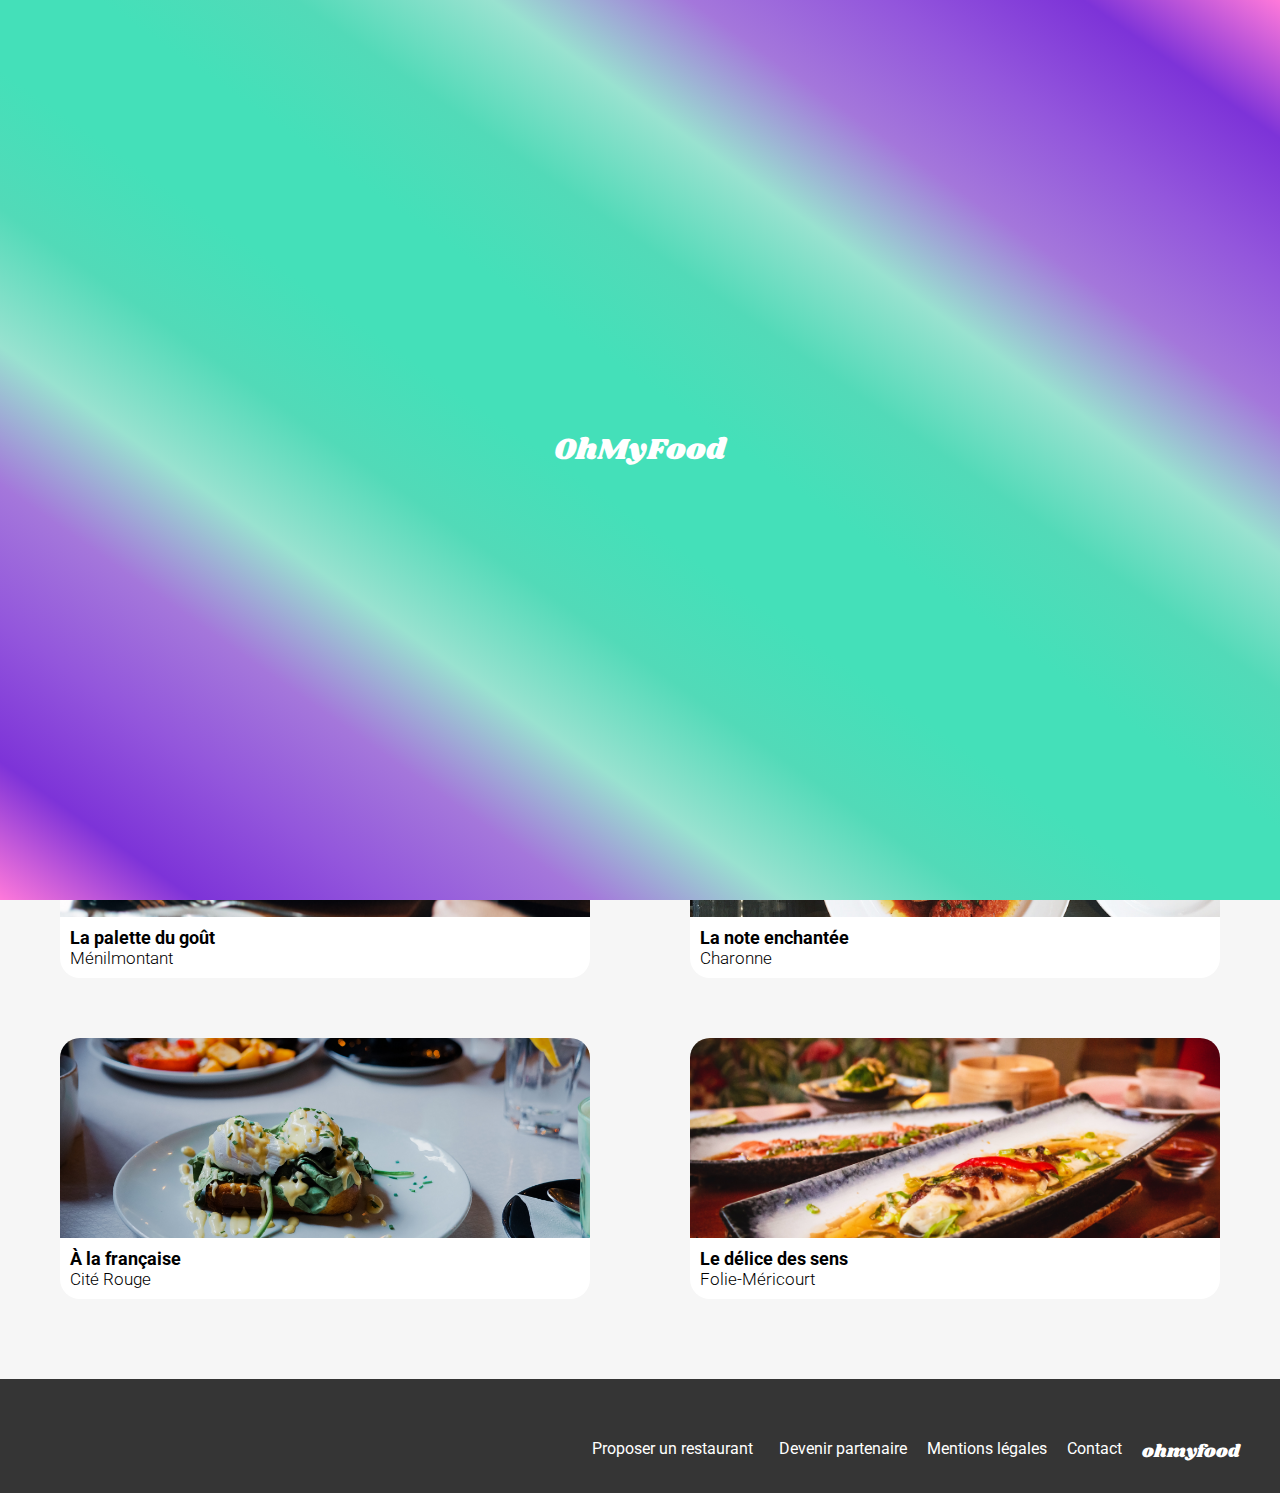
<file: index.html>
<!DOCTYPE html>
<html lang="en">
   <head>
      <meta charset="UTF-8" />
      <meta name="viewport" content="width=device-width, initial-scale=1.0" />
      <title>OhMyFood</title>
      <link rel="preconnect" href="https://fonts.googleapis.com" />
      <link rel="preconnect" href="https://fonts.gstatic.com" crossorigin />
      <link href="https://fonts.googleapis.com/css2?family=Shrikhand&display=swap" rel="stylesheet" />
      <link rel="preconnect" href="https://fonts.googleapis.com" />
      <link rel="preconnect" href="https://fonts.gstatic.com" crossorigin />
      <link
         href="https://fonts.googleapis.com/css2?family=Roboto:ital,wght@0,100;0,300;0,400;0,500;0,700;0,900;1,100;1,300;1,400;1,500;1,700;1,900&family=Shrikhand&display=swap"
         rel="stylesheet" />
      <link
         rel="stylesheet"
         href="https://cdnjs.cloudflare.com/ajax/libs/font-awesome/6.2.1/css/all.min.css"
         integrity="sha512-MV7K8+y+gLIBoVD59lQIYicR65iaqukzvf/nwasF0nqhPay5w/9lJmVM2hMDcnK1OnMGCdVK+iQrJ7lzPJQd1w=="
         crossorigin="anonymous"
         referrerpolicy="no-referrer" />
      <link rel="stylesheet" href="./assets/css/style.css" />
   </head>

   <body>
      <div class="intro">
         <div class="loader">
            <p class="loader__1">Oh</p>
            <p class="loader__2">My</p>
            <p class="loader__3">Food</p>
         </div>
      </div>

      <header class="header">
         <img class="logo" src="./assets/images/logo/ohmyfood@2x.svg" alt="logo" />
      </header>

      <main>
         <!-- Localisation -->

         <section class="localisation">
            <div class="localisation__logo">
               <i class="fa-solid fa-location-dot"></i>
            </div>
            <p>Paris, Belleville</p>
         </section>

         <!-- Explorer -->

         <div class="explorer">
            <h1 class="explorer__h1">Réservez le menu qui vous convient</h1>
            <p class="explorer__h1__p">Découvrez des restaurants d'exception, sélectionnés par nos soins.</p>
            <button type="button" class="explorer__h1__p__button">Explorer nos restaurants</button>
         </div>

         <section class="fonctionnement">
            <h2 class="fonctionnement__h2">Fonctionnement</h2>

            <ul class="fonctionnement__h2__liste__ul">
               <li class="fonctionnement__h2__liste__ul__li">
                  <div class="fonctionnement__h2__liste__ul__li__number">1</div>
                  <i class="fa-solid fa-mobile-screen-button greylogo"></i>
                  Choisissez un restaurant
               </li>
               <li class="fonctionnement__h2__liste__ul__li">
                  <div class="fonctionnement__h2__liste__ul__li__number">2</div>
                  <i class="fa-solid fa-list-ul greylogo"></i>
                  Composez votre menu
               </li>
               <li class="fonctionnement__h2__liste__ul__li">
                  <div class="fonctionnement__h2__liste__ul__li__number">3</div>
                  <i class="fa-solid fa-store purplelogo"></i>
                  Dégustez au restaurant
               </li>
            </ul>
         </section>

         <!-- Restaurants -->

         <section class="restaurants">
            <h2 class="restaurants__h2">Restaurants</h2>
            <div class="restaurants__h2__box">
               <a class="restaurants__h2__box__a" href="restaurants/la_palette_du_gout.html">
                  <article class="restaurants__h2__box__a__card">
                     <p class="new">Nouveau</p>
                     <img
                        class="restaurants__h2__box__a__card__img"
                        src="./assets/images/restaurants/jay-wennington-N_Y88TWmGwA-unsplash.jpg"
                        alt="La palette du gout" />
                     <div class="info-restaurants">
                        <div>
                           <h3 class="restaurants__h2__box__a__card__img__h3">La palette du goût</h3>
                           <p class="restaurants__h2__box__a__card__img__h3__p">Ménilmontant</p>
                        </div>
                        <div class="logo-heart">
                           <div class="logo-heart__premier">
                              <i class="fa-regular fa-heart"></i>
                           </div>
                           <div class="logo-heart__second">
                              <i class="fa-solid fa-heart"></i>
                           </div>
                        </div>
                     </div>
                  </article>
               </a>

               <a class="restaurants__h2__box__a" href="restaurants/la_note_enchantee.html">
                  <article class="restaurants__h2__box__a__card">
                     <p class="new">Nouveau</p>
                     <img
                        class="restaurants__h2__box__a__card__img"
                        src="./assets/images/restaurants/stil-u2Lp8tXIcjw-unsplash.jpg"
                        alt="La note enchantée" />
                     <div class="info-restaurants">
                        <div>
                           <h3 class="restaurants__h2__box__a__card__img__h3">La note enchantée</h3>
                           <p class="restaurants__h2__box__a__card__img__h3__p">Charonne</p>
                        </div>
                        <div class="logo-heart">
                           <div class="logo-heart__premier">
                              <i class="fa-regular fa-heart"></i>
                           </div>
                           <div class="logo-heart__second">
                              <i class="fa-solid fa-heart"></i>
                           </div>
                        </div>
                     </div>
                  </article>
               </a>

               <a class="restaurants__h2__box__a" href="restaurants/a_la_francaise.html">
                  <article class="restaurants__h2__box__a__card">
                     <img
                        class="restaurants__h2__box__a__card__img"
                        src="./assets/images/restaurants/toa-heftiba-DQKerTsQwi0-unsplash.jpg"
                        alt="À la française" />
                     <div class="info-restaurants">
                        <div>
                           <h3 class="restaurants__h2__box__a__card__img__h3">À la française</h3>
                           <p class="restaurants__h2__box__a__card__img__h3__p">Cité Rouge</p>
                        </div>
                        <div class="logo-heart">
                           <div class="logo-heart__premier">
                              <i class="fa-regular fa-heart"></i>
                           </div>
                           <div class="logo-heart__second">
                              <i class="fa-solid fa-heart"></i>
                           </div>
                        </div>
                     </div>
                  </article>
               </a>

               <a class="restaurants__h2__box__a" href="restaurants/le_delice_des_sens.html">
                  <article class="restaurants__h2__box__a__card">
                     <img
                        class="restaurants__h2__box__a__card__img"
                        src="./assets/images/restaurants/louis-hansel-shotsoflouis-qNBGVyOCY8Q-unsplash.jpg"
                        alt="Le délice des sens" />
                     <div class="info-restaurants">
                        <div>
                           <h3 class="restaurants__h2__box__a__card__img__h3">Le délice des sens</h3>
                           <p class="restaurants__h2__box__a__card__img__h3__p">Folie-Méricourt</p>
                        </div>
                        <div class="logo-heart">
                           <div class="logo-heart__premier">
                              <i class="fa-regular fa-heart"></i>
                           </div>
                           <div class="logo-heart__second">
                              <i class="fa-solid fa-heart"></i>
                           </div>
                        </div>
                     </div>
                  </article>
               </a>
            </div>
         </section>

         <!-- Footer -->

         <footer class="footer">
            <p class="footer__logo">ohmyfood</p>
            <ul class="footer__logo__ul">
               <li class="footer__logo__ul__li">
                  <a href="#">
                     <i class="fa-solid fa-utensils icon"></i>
                     Proposer un restaurant
                  </a>
               </li>
               <li class="footer__logo__ul__li">
                  <a href="#">
                     <i class="fa-solid fa-handshake-angle icon-partenaire"></i>
                     Devenir partenaire
                  </a>
               </li>
               <li class="footer__logo__ul__li">
                  <a href="#">Mentions légales</a>
               </li>
               <li class="footer__logo__ul__li">
                  <a href="mailto:contact@ohmyfood.com">Contact</a>
               </li>
            </ul>
         </footer>
      </main>
   </body>
</html>
</file>
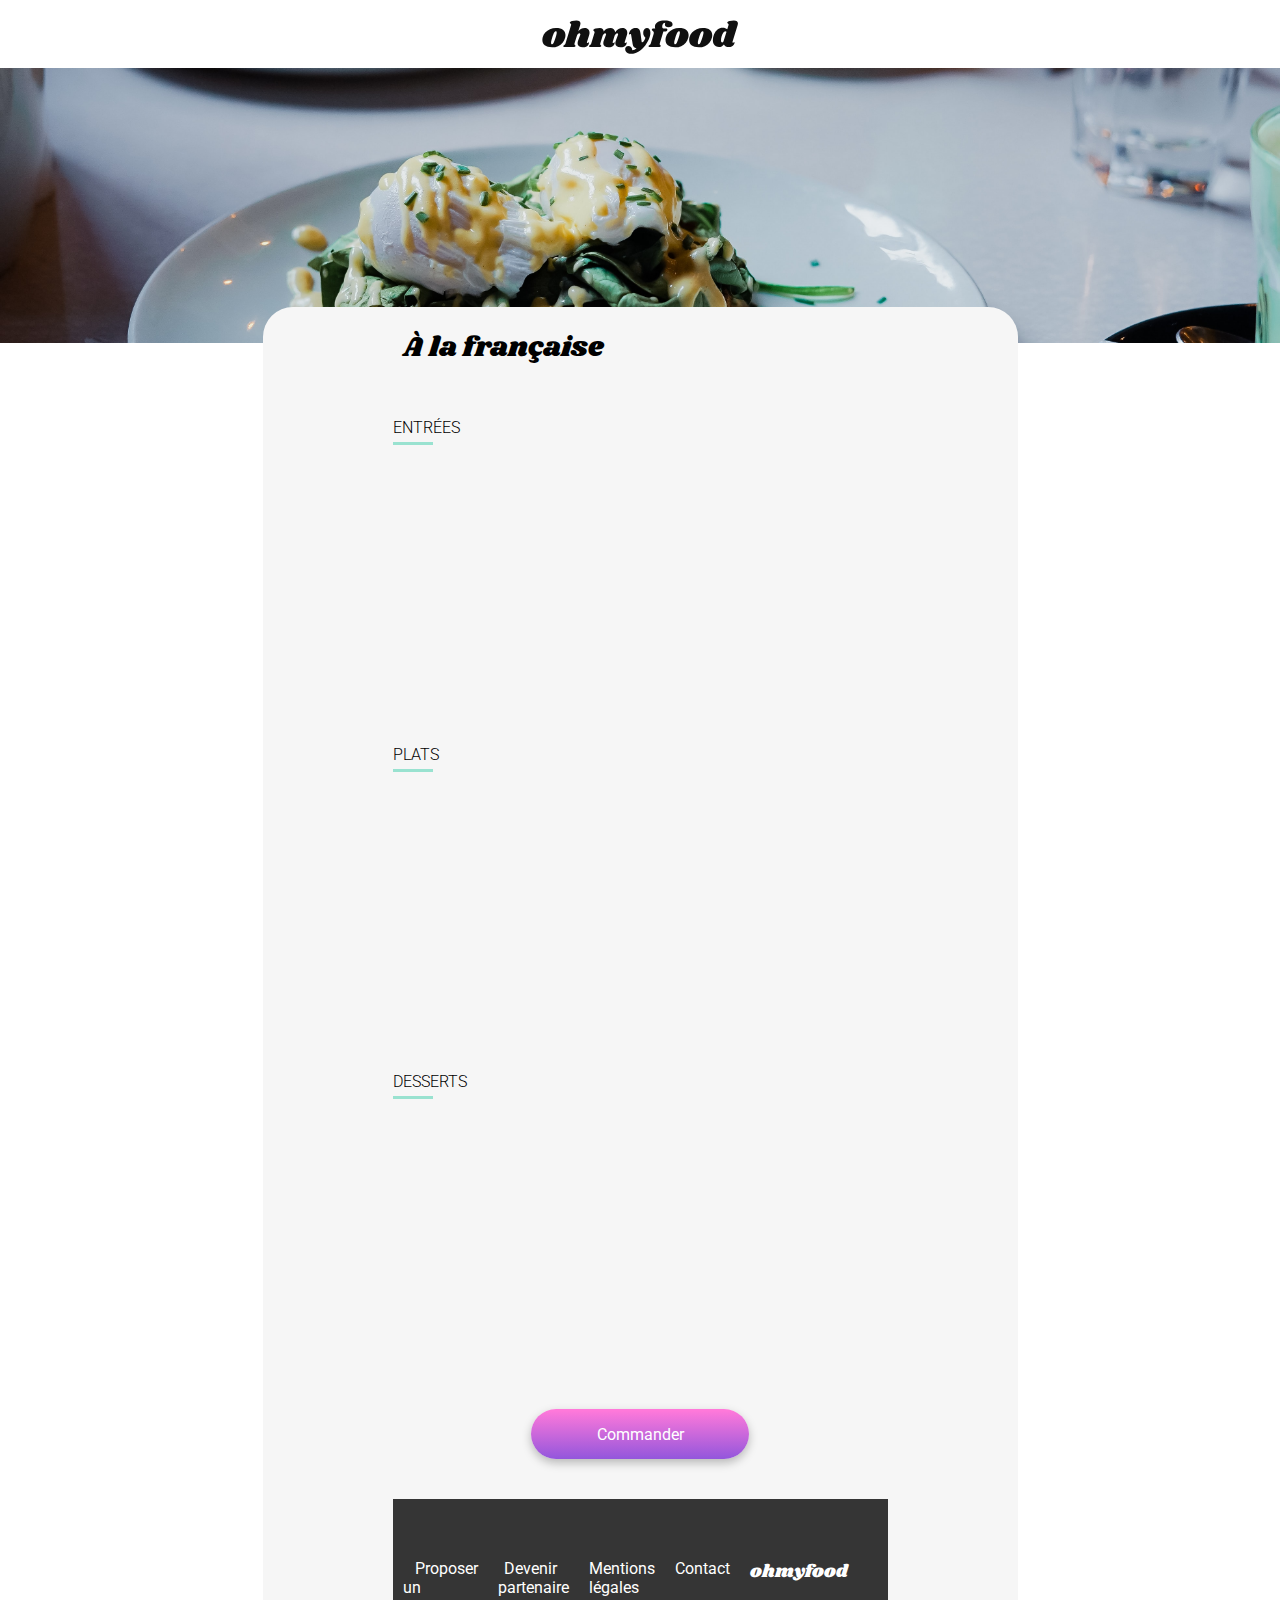
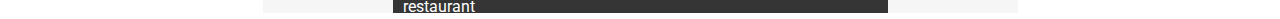
<file: restaurants/a_la_francaise.html>
<!DOCTYPE html>
<html lang="en">
   <head>
      <meta charset="UTF-8" />
      <meta name="viewport" content="width=device-width, initial-scale=1.0" />
      <title>À la française</title>
      <link rel="preconnect" href="https://fonts.googleapis.com" />
      <link rel="preconnect" href="https://fonts.gstatic.com" crossorigin />
      <link href="https://fonts.googleapis.com/css2?family=Shrikhand&display=swap" rel="stylesheet" />
      <link rel="preconnect" href="https://fonts.googleapis.com" />
      <link rel="preconnect" href="https://fonts.gstatic.com" crossorigin />
      <link
         href="https://fonts.googleapis.com/css2?family=Roboto:ital,wght@0,100;0,300;0,400;0,500;0,700;0,900;1,100;1,300;1,400;1,500;1,700;1,900&family=Shrikhand&display=swap"
         rel="stylesheet" />
      <link
         rel="stylesheet"
         href="https://cdnjs.cloudflare.com/ajax/libs/font-awesome/6.2.1/css/all.min.css"
         integrity="sha512-MV7K8+y+gLIBoVD59lQIYicR65iaqukzvf/nwasF0nqhPay5w/9lJmVM2hMDcnK1OnMGCdVK+iQrJ7lzPJQd1w=="
         crossorigin="anonymous"
         referrerpolicy="no-referrer" />
      <link rel="stylesheet" href="../assets/css/style.css" />
   </head>

   <body>
      <header class="header">
         <div class="header__menu">
            <div class="header__menu__arrow">
               <a href="../index.html">
                  <i class="fa-solid fa-arrow-left"></i>
               </a>
            </div>
            <div>
               <img class="header__logo" src="../assets/images/logo/ohmyfood@2x.svg" alt="logo" />
            </div>
         </div>
      </header>

      <main class="main">
         <img class="img" src="../assets/images/restaurants/toa-heftiba-DQKerTsQwi0-unsplash.jpg" alt="restaurant" />

         <div class="background-menu">
            <div class="titre-menu">
               <h1 class="titre-menu__h1">À la française</h1>
               <div class="titre-menu__h1__heart">
                  <div class="titre-menu__h1__heart__premier">
                     <i class="fa-regular fa-heart"></i>
                  </div>
                  <div class="titre-menu__h1__heart__second">
                     <i class="fa-solid fa-heart"></i>
                  </div>
               </div>
            </div>

         <!-- ENTRÉES -->

         <div class="menu">
            <h2 class="menu__h2">ENTRÉES</h2>
            <div class="menu__h2__trait"></div>
            <div class="menu__h2__trait__cards">
               <div class="menu__h2__trait__cards__plat">
                  <div class="menu__h2__trait__cards__plat__choix">
                     <h3 class="menu__h2__trait__cards__plat__choix__suspension">Tartare de poulpe acidulé</h3>
                     <p class="menu__h2__trait__cards__plat__choix__suspension">Aux zestes d'orange</p>
                  </div>
                  <div class="menu__h2__trait__cards__plat__prix">
                     <p>25€</p>
                  </div>
                  <div class="checkbox">
                     <i class="fa-solid fa-circle-check"></i>
                  </div>
               </div>

               <div class="menu__h2__trait__cards__plat">
                  <div class="menu__h2__trait__cards__plat__choix">
                     <h3 class="menu__h2__trait__cards__plat__choix__suspension">Velouté de légumes d'antan</h3>
                     <p class="menu__h2__trait__cards__plat__choix__suspension">Carotte, panais, topinambour</p>
                  </div>
                  <div class="menu__h2__trait__cards__plat__prix">
                     <p>35€</p>
                  </div>
                  <div class="checkbox">
                     <i class="fa-solid fa-circle-check"></i>
                  </div>
               </div>
               <div class="menu__h2__trait__cards__plat">
                  <div class="menu__h2__trait__cards__plat__choix">
                     <h3 class="menu__h2__trait__cards__plat__choix__suspension">Soupe à l'oignon</h3>
                     <p class="menu__h2__trait__cards__plat__choix__suspension">Revisitée</p>
                  </div>
                  <div class="menu__h2__trait__cards__plat__prix">
                     <p>20€</p>
                  </div>
                  <div class="checkbox">
                     <i class="fa-solid fa-circle-check"></i>
                  </div>
               </div>
            </div>
         </div>

         <!-- PLATS -->

         <div class="menu">
            <h2 class="menu__h2">PLATS</h2>
            <div class="menu__h2__trait"></div>
            <div class="menu__h2__trait__cards">
               <div class="menu__h2__trait__cards__plat">
                  <div class="menu__h2__trait__cards__plat__choix">
                     <h3 class="menu__h2__trait__cards__plat__choix__suspension">Coquilles Saint-Jacques</h3>
                     <p class="menu__h2__trait__cards__plat__choix__suspension">Accompagnées d'une purée de panais</p>
                  </div>
                  <div class="menu__h2__trait__cards__plat__prix">
                     <p>40€</p>
                  </div>
                  <div class="checkbox">
                     <i class="fa-solid fa-circle-check"></i>
                  </div>
               </div>
               <div class="menu__h2__trait__cards__plat">
                  <div class="menu__h2__trait__cards__plat__choix">
                     <h3 class="menu__h2__trait__cards__plat__choix__suspension">Magret de canard</h3>
                     <p class="menu__h2__trait__cards__plat__choix__suspension">Et parmentier de pommes de terre</p>
                  </div>
                  <div class="menu__h2__trait__cards__plat__prix">
                     <p>35€</p>
                  </div>
                  <div class="checkbox">
                     <i class="fa-solid fa-circle-check"></i>
                  </div>
               </div>
               <div class="menu__h2__trait__cards__plat">
                  <div class="menu__h2__trait__cards__plat__choix">
                     <h3 class="menu__h2__trait__cards__plat__choix__suspension">Pigeonneau d’Ille-et-Vilaine</h3>
                     <p class="menu__h2__trait__cards__plat__choix__suspension">Sur son lit de gnocchis aux légumes</p>
                  </div>
                  <div class="menu__h2__trait__cards__plat__prix">
                     <p>44€</p>
                  </div>
                  <div class="checkbox">
                     <i class="fa-solid fa-circle-check"></i>
                  </div>
               </div>
            </div>
         </div>

         <!-- DESSERTS -->

         <div class="menu">
            <h2 class="menu__h2">DESSERTS</h2>
            <div class="menu__h2__trait"></div>
            <div class="menu__h2__trait__cards">
               <div class="menu__h2__trait__cards__plat">
                  <div class="menu__h2__trait__cards__plat__choix">
                     <h3 class="menu__h2__trait__cards__plat__choix__suspension">Pétales de violettes glacés</h3>
                     <p class="menu__h2__trait__cards__plat__choix__suspension">Et purée de noisettes</p>
                  </div>
                  <div class="menu__h2__trait__cards__plat__prix">
                     <p>18€</p>
                  </div>
                  <div class="checkbox">
                     <i class="fa-solid fa-circle-check"></i>
                  </div>
               </div>
               <div class="menu__h2__trait__cards__plat">
                  <div class="menu__h2__trait__cards__plat__choix">
                     <h3 class="menu__h2__trait__cards__plat__choix__suspension">Fondant au chocolat</h3>
                     <p class="menu__h2__trait__cards__plat__choix__suspension">Revisité</p>
                  </div>
                  <div class="menu__h2__trait__cards__plat__prix">
                     <p>22€</p>
                  </div>
                  <div class="checkbox">
                     <i class="fa-solid fa-circle-check"></i>
                  </div>
               </div>
               <div class="menu__h2__trait__cards__plat">
                  <div class="menu__h2__trait__cards__plat__choix">
                     <h3 class="menu__h2__trait__cards__plat__choix__suspension">Millefeuille croustillant</h3>
                     <p class="menu__h2__trait__cards__plat__choix__suspension">Myrtilles et pâte d’amande</p>
                  </div>
                  <div class="menu__h2__trait__cards__plat__prix">
                     <p>23€</p>
                  </div>
                  <div class="checkbox">
                     <i class="fa-solid fa-circle-check"></i>
                  </div>
               </div>
            </div>
         </div>

         <div class="menu-button">
            <button type="button" class="explorer__h1__p__button">Commander</button>
         </div>
         <footer class="footer">
            <p class="footer__logo">ohmyfood</p>
            <ul class="footer__logo__ul">
               <li class="footer__logo__ul__li">
                  <a href="#">
                     <i class="fa-solid fa-utensils icon"></i>
                     Proposer un restaurant
                  </a>
               </li>
               <li class="footer__logo__ul__li">
                  <a href="#">
                     <i class="fa-solid fa-handshake-angle icon-partenaire"></i>
                     Devenir partenaire
                  </a>
               </li>
               <li class="footer__logo__ul__li">
                  <a href="#">Mentions légales</a>
               </li>
               <li class="footer__logo__ul__li">
                  <a href="mailto:contact@ohmyfood.com">Contact</a>
               </li>
            </ul>
         </footer>
      </main>
   </body>
</html>
</file>
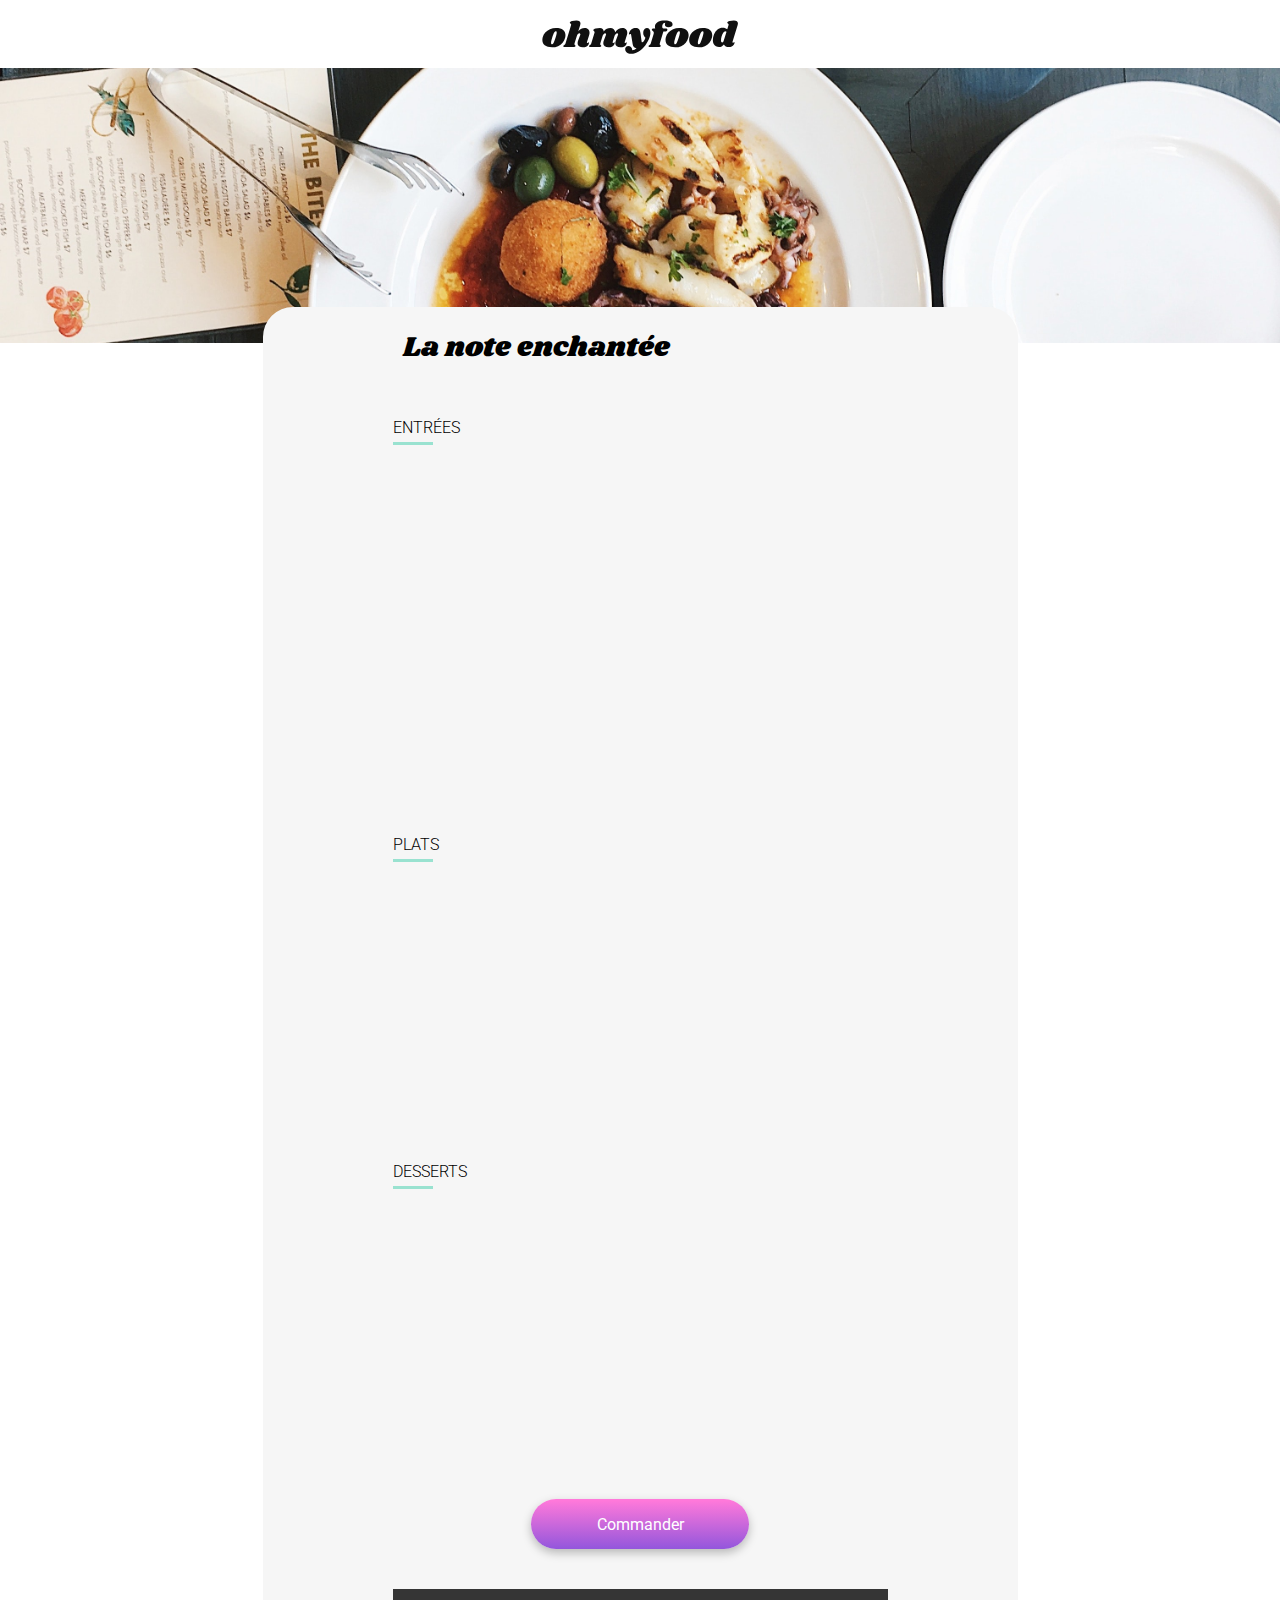
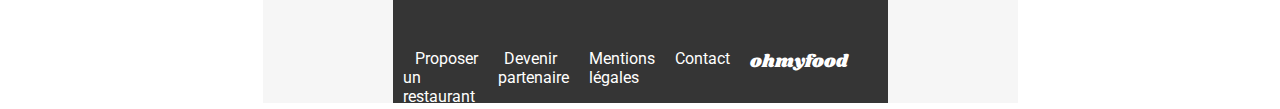
<file: restaurants/la_note_enchantee.html>
<!DOCTYPE html>
<html lang="en">
   <head>
      <meta charset="UTF-8" />
      <meta name="viewport" content="width=device-width, initial-scale=1.0" />
      <title>La note enchantée</title>
      <link rel="preconnect" href="https://fonts.googleapis.com" />
      <link rel="preconnect" href="https://fonts.gstatic.com" crossorigin />
      <link href="https://fonts.googleapis.com/css2?family=Shrikhand&display=swap" rel="stylesheet" />
      <link rel="preconnect" href="https://fonts.googleapis.com" />
      <link rel="preconnect" href="https://fonts.gstatic.com" crossorigin />
      <link
         href="https://fonts.googleapis.com/css2?family=Roboto:ital,wght@0,100;0,300;0,400;0,500;0,700;0,900;1,100;1,300;1,400;1,500;1,700;1,900&family=Shrikhand&display=swap"
         rel="stylesheet" />
      <link
         rel="stylesheet"
         href="https://cdnjs.cloudflare.com/ajax/libs/font-awesome/6.2.1/css/all.min.css"
         integrity="sha512-MV7K8+y+gLIBoVD59lQIYicR65iaqukzvf/nwasF0nqhPay5w/9lJmVM2hMDcnK1OnMGCdVK+iQrJ7lzPJQd1w=="
         crossorigin="anonymous"
         referrerpolicy="no-referrer" />
      <link rel="stylesheet" href="../assets/css/style.css" />
   </head>

   <body>
      <body>
         <header class="header">
            <div class="header__menu">
               <div class="header__menu__arrow">
                  <a href="../index.html">
                     <i class="fa-solid fa-arrow-left"></i>
                  </a>
               </div>
               <div>
                  <img class="header__logo" src="../assets/images/logo/ohmyfood@2x.svg" alt="logo" />
               </div>
            </div>
         </header>

         <main class="main">
            <img class="img" src="../assets/images/restaurants/stil-u2Lp8tXIcjw-unsplash.jpg" alt="restaurant" />

            <div class="background-menu">
               <div class="titre-menu">
                  <h1 class="titre-menu__h1">La note enchantée</h1>
                  <div class="titre-menu__h1__heart">
                     <div class="titre-menu__h1__heart__premier">
                        <i class="fa-regular fa-heart"></i>
                     </div>
                     <div class="titre-menu__h1__heart__second">
                        <i class="fa-solid fa-heart"></i>
                     </div>
                  </div>
               </div>

            <!-- ENTRÉES -->

            <div class="menu">
               <h2 class="menu__h2">ENTRÉES</h2>
               <div class="menu__h2__trait"></div>
               <div class="menu__h2__trait__cards">
                  <div class="menu__h2__trait__cards__plat">
                     <div class="menu__h2__trait__cards__plat__choix">
                        <h3 class="menu__h2__trait__cards__plat__choix__suspension">Ravioles de foie gras</h3>
                        <p class="menu__h2__trait__cards__plat__choix__suspension">Accompagnées de leur crème à la truffe</p>
                     </div>
                     <div class="menu__h2__trait__cards__plat__prix">
                        <p>25€</p>
                     </div>
                     <div class="checkbox">
                        <i class="fa-solid fa-circle-check"></i>
                     </div>
                  </div>

                  <div class="menu__h2__trait__cards__plat">
                     <div class="menu__h2__trait__cards__plat__choix">
                        <h3 class="menu__h2__trait__cards__plat__choix__suspension">Caviar osciètre</h3>
                        <p class="menu__h2__trait__cards__plat__choix__suspension">Sur blini à la farine de blé noir</p>
                     </div>
                     <div class="menu__h2__trait__cards__plat__prix">
                        <p>35€</p>
                     </div>
                     <div class="checkbox">
                        <i class="fa-solid fa-circle-check"></i>
                     </div>
                  </div>
                  <div class="menu__h2__trait__cards__plat">
                     <div class="menu__h2__trait__cards__plat__choix">
                        <h3 class="menu__h2__trait__cards__plat__choix__suspension">Homard et espuma de potiron</h3>
                        <p class="menu__h2__trait__cards__plat__choix__suspension">Marinés aux zestes d'orange</p>
                     </div>
                     <div class="menu__h2__trait__cards__plat__prix">
                        <p>20€</p>
                     </div>
                     <div class="checkbox">
                        <i class="fa-solid fa-circle-check"></i>
                     </div>
                  </div>
                  <div class="menu__h2__trait__cards__plat">
                     <div class="menu__h2__trait__cards__plat__choix">
                        <h3 class="menu__h2__trait__cards__plat__choix__suspension">Foie gras de canard cuit entier</h3>
                        <p class="menu__h2__trait__cards__plat__choix__suspension">Confiture de figue et pain toasté</p>
                     </div>
                     <div class="menu__h2__trait__cards__plat__prix">
                        <p>35€</p>
                     </div>
                     <div class="checkbox">
                        <i class="fa-solid fa-circle-check"></i>
                     </div>
                  </div>
               </div>
            </div>

            <!-- PLATS -->

            <div class="menu">
               <h2 class="menu__h2">PLATS</h2>
               <div class="menu__h2__trait"></div>
               <div class="menu__h2__trait__cards">
                  <div class="menu__h2__trait__cards__plat">
                     <div class="menu__h2__trait__cards__plat__choix">
                        <h3 class="menu__h2__trait__cards__plat__choix__suspension">Noix de coquilles Saint-Jacques</h3>
                        <p class="menu__h2__trait__cards__plat__choix__suspension">Sur lit de purée de céleri-rave</p>
                     </div>
                     <div class="menu__h2__trait__cards__plat__prix">
                        <p>40€</p>
                     </div>
                     <div class="checkbox">
                        <i class="fa-solid fa-circle-check"></i>
                     </div>
                  </div>
                  <div class="menu__h2__trait__cards__plat">
                     <div class="menu__h2__trait__cards__plat__choix">
                        <h3 class="menu__h2__trait__cards__plat__choix__suspension">Langoustine poêlée</h3>
                        <p class="menu__h2__trait__cards__plat__choix__suspension">Purée de patate douce</p>
                     </div>
                     <div class="menu__h2__trait__cards__plat__prix">
                        <p>35€</p>
                     </div>
                     <div class="checkbox">
                        <i class="fa-solid fa-circle-check"></i>
                     </div>
                  </div>
                  <div class="menu__h2__trait__cards__plat">
                     <div class="menu__h2__trait__cards__plat__choix">
                        <h3 class="menu__h2__trait__cards__plat__choix__suspension">Mijoté de queue de bœuf</h3>
                        <p class="menu__h2__trait__cards__plat__choix__suspension">Et riz sauvage aux zestes de citron</p>
                     </div>
                     <div class="menu__h2__trait__cards__plat__prix">
                        <p>44€</p>
                     </div>
                     <div class="checkbox">
                        <i class="fa-solid fa-circle-check"></i>
                     </div>
                  </div>
               </div>
            </div>

            <!-- DESSERTS -->

            <div class="menu">
               <h2 class="menu__h2">DESSERTS</h2>
               <div class="menu__h2__trait"></div>
               <div class="menu__h2__trait__cards">
                  <div class="menu__h2__trait__cards__plat">
                     <div class="menu__h2__trait__cards__plat__choix">
                        <h3 class="menu__h2__trait__cards__plat__choix__suspension">Macaron noisette et chocolat</h3>
                        <p class="menu__h2__trait__cards__plat__choix__suspension">Glace au caramel brun et sel de Guérande</p>
                     </div>
                     <div class="menu__h2__trait__cards__plat__prix">
                        <p>18€</p>
                     </div>
                     <div class="checkbox">
                        <i class="fa-solid fa-circle-check"></i>
                     </div>
                  </div>
                  <div class="menu__h2__trait__cards__plat">
                     <div class="menu__h2__trait__cards__plat__choix">
                        <h3 class="menu__h2__trait__cards__plat__choix__suspension">Baba au rhum revisité</h3>
                        <p class="menu__h2__trait__cards__plat__choix__suspension">Avec son coulis de citron</p>
                     </div>
                     <div class="menu__h2__trait__cards__plat__prix">
                        <p>22€</p>
                     </div>
                     <div class="checkbox">
                        <i class="fa-solid fa-circle-check"></i>
                     </div>
                  </div>
                  <div class="menu__h2__trait__cards__plat">
                     <div class="menu__h2__trait__cards__plat__choix">
                        <h3 class="menu__h2__trait__cards__plat__choix__suspension">Tarte au citron meringuée</h3>
                        <p class="menu__h2__trait__cards__plat__choix__suspension">Déstructurée</p>
                     </div>
                     <div class="menu__h2__trait__cards__plat__prix">
                        <p>23€</p>
                     </div>
                     <div class="checkbox">
                        <i class="fa-solid fa-circle-check"></i>
                     </div>
                  </div>
               </div>
            </div>

            <div class="menu-button">
               <button type="button" class="explorer__h1__p__button">Commander</button>
            </div>

            <footer class="footer">
               <p class="footer__logo">ohmyfood</p>
               <ul class="footer__logo__ul">
                  <li class="footer__logo__ul__li">
                     <a href="#">
                        <i class="fa-solid fa-utensils icon"></i>
                        Proposer un restaurant
                     </a>
                  </li>
                  <li class="footer__logo__ul__li">
                     <a href="#">
                        <i class="fa-solid fa-handshake-angle icon-partenaire"></i>
                        Devenir partenaire
                     </a>
                  </li>
                  <li class="footer__logo__ul__li">
                     <a href="#">Mentions légales</a>
                  </li>
                  <li class="footer__logo__ul__li">
                     <a href="mailto:contact@ohmyfood.com">Contact</a>
                  </li>
               </ul>
            </footer>
         </main>
      </body>
   </body>
</html>
</file>
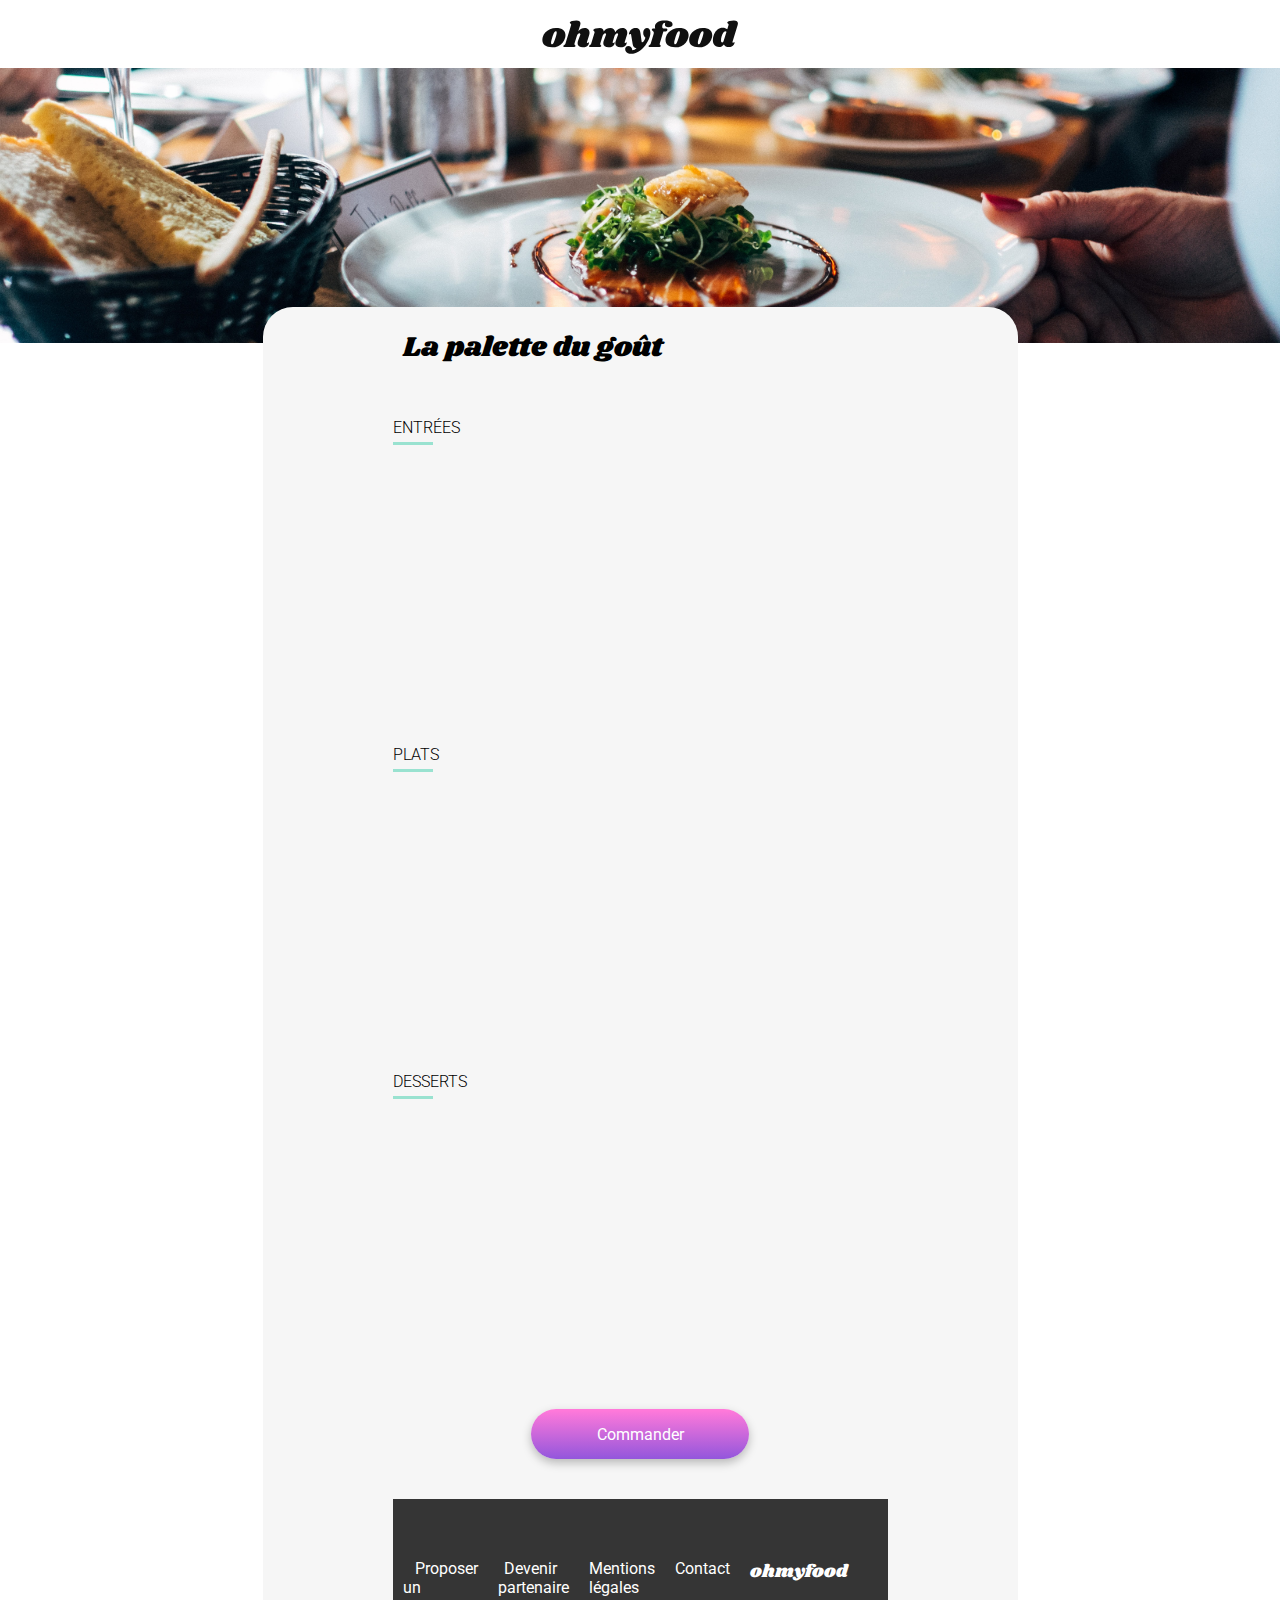
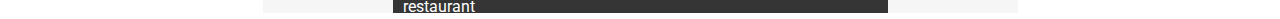
<file: restaurants/la_palette_du_gout.html>
<!DOCTYPE html>
<html lang="en">
   <head>
      <meta charset="UTF-8" />
      <meta name="viewport" content="width=device-width, initial-scale=1.0" />
      <title>La palette du goût</title>
      <link rel="preconnect" href="https://fonts.googleapis.com" />
      <link rel="preconnect" href="https://fonts.gstatic.com" crossorigin />
      <link href="https://fonts.googleapis.com/css2?family=Shrikhand&display=swap" rel="stylesheet" />
      <link rel="preconnect" href="https://fonts.googleapis.com" />
      <link rel="preconnect" href="https://fonts.gstatic.com" crossorigin />
      <link
         href="https://fonts.googleapis.com/css2?family=Roboto:ital,wght@0,100;0,300;0,400;0,500;0,700;0,900;1,100;1,300;1,400;1,500;1,700;1,900&family=Shrikhand&display=swap"
         rel="stylesheet" />
      <link
         rel="stylesheet"
         href="https://cdnjs.cloudflare.com/ajax/libs/font-awesome/6.2.1/css/all.min.css"
         integrity="sha512-MV7K8+y+gLIBoVD59lQIYicR65iaqukzvf/nwasF0nqhPay5w/9lJmVM2hMDcnK1OnMGCdVK+iQrJ7lzPJQd1w=="
         crossorigin="anonymous"
         referrerpolicy="no-referrer" />
      <link rel="stylesheet" href="../assets/css/style.css" />
   </head>

   <body>
      <header class="header">
         <div class="header__menu">
            <div class="header__menu__arrow">
               <a href="../index.html">
                  <i class="fa-solid fa-arrow-left"></i>
               </a>
            </div>
            <div>
               <img class="header__logo" src="../assets/images/logo/ohmyfood@2x.svg" alt="logo" />
            </div>
         </div>
      </header>

      <main class="main">
         <img class="img" src="../assets/images/restaurants/jay-wennington-N_Y88TWmGwA-unsplash.jpg" alt="restaurant" />

         <div class="background-menu">
            <div class="titre-menu">
               <h1 class="titre-menu__h1">La palette du goût</h1>
               <div class="titre-menu__h1__heart">
                  <div class="titre-menu__h1__heart__premier">
                     <i class="fa-regular fa-heart"></i>
                  </div>
                  <div class="titre-menu__h1__heart__second">
                     <i class="fa-solid fa-heart"></i>
                  </div>
               </div>
            </div>

         <!-- ENTRÉES -->

         <div class="menu">
            <h2 class="menu__h2">ENTRÉES</h2>
            <div class="menu__h2__trait"></div>
            <div class="menu__h2__trait__cards">
               <div class="menu__h2__trait__cards__plat">
                  <div class="menu__h2__trait__cards__plat__choix">
                     <h3 class="menu__h2__trait__cards__plat__choix__suspension">Fricassée d'escargots</h3>
                     <p class="menu__h2__trait__cards__plat__choix__suspension">Au piment d'Espelette</p>
                  </div>
                  <div class="menu__h2__trait__cards__plat__prix">
                     <p>25€</p>
                  </div>
                  <div class="checkbox">
                     <i class="fa-solid fa-circle-check"></i>
                  </div>
               </div>

               <div class="menu__h2__trait__cards__plat">
                  <div class="menu__h2__trait__cards__plat__choix">
                     <h3 class="menu__h2__trait__cards__plat__choix__suspension">Foie gras de canard mi-cuit</h3>
                     <p class="menu__h2__trait__cards__plat__choix__suspension">Et ses copeaux de truffe noire</p>
                  </div>
                  <div class="menu__h2__trait__cards__plat__prix">
                     <p>35€</p>
                  </div>
                  <div class="checkbox">
                     <i class="fa-solid fa-circle-check"></i>
                  </div>
               </div>
               <div class="menu__h2__trait__cards__plat">
                  <div class="menu__h2__trait__cards__plat__choix">
                     <h3 class="menu__h2__trait__cards__plat__choix__suspension">Œuf au plat</h3>
                     <p class="menu__h2__trait__cards__plat__choix__suspension">Assaisonné à la truffe sur lit de caviar</p>
                  </div>
                  <div class="menu__h2__trait__cards__plat__prix">
                     <p>20€</p>
                  </div>
                  <div class="checkbox">
                     <i class="fa-solid fa-circle-check"></i>
                  </div>
               </div>
            </div>
         </div>

         <!-- PLATS -->

         <div class="menu">
            <h2 class="menu__h2">PLATS</h2>
            <div class="menu__h2__trait"></div>
            <div class="menu__h2__trait__cards">
               <div class="menu__h2__trait__cards__plat">
                  <div class="menu__h2__trait__cards__plat__choix">
                     <h3 class="menu__h2__trait__cards__plat__choix__suspension">Filet de bœuf aux herbes</h3>
                     <p class="menu__h2__trait__cards__plat__choix__suspension">Accompagné de sa ribambelle de légumes</p>
                  </div>
                  <div class="menu__h2__trait__cards__plat__prix">
                     <p>40€</p>
                  </div>
                  <div class="checkbox">
                     <i class="fa-solid fa-circle-check"></i>
                  </div>
               </div>
               <div class="menu__h2__trait__cards__plat">
                  <div class="menu__h2__trait__cards__plat__choix">
                     <h3 class="menu__h2__trait__cards__plat__choix__suspension">Parmentier de queue de bœuf</h3>
                     <p class="menu__h2__trait__cards__plat__choix__suspension">À la truffe noire sur sa purée de panais</p>
                  </div>
                  <div class="menu__h2__trait__cards__plat__prix">
                     <p>35€</p>
                  </div>
                  <div class="checkbox">
                     <i class="fa-solid fa-circle-check"></i>
                  </div>
               </div>
               <div class="menu__h2__trait__cards__plat">
                  <div class="menu__h2__trait__cards__plat__choix">
                     <h3 class="menu__h2__trait__cards__plat__choix__suspension">Filet de turbot</h3>
                     <p class="menu__h2__trait__cards__plat__choix__suspension">Aux agrumes</p>
                  </div>
                  <div class="menu__h2__trait__cards__plat__prix">
                     <p>44€</p>
                  </div>
                  <div class="checkbox">
                     <i class="fa-solid fa-circle-check"></i>
                  </div>
               </div>
            </div>
         </div>

         <!-- DESSERTS -->

         <div class="menu">
            <h2 class="menu__h2">DESSERTS</h2>
            <div class="menu__h2__trait"></div>
            <div class="menu__h2__trait__cards">
               <div class="menu__h2__trait__cards__plat">
                  <div class="menu__h2__trait__cards__plat__choix">
                     <h3 class="menu__h2__trait__cards__plat__choix__suspension">Paris-Brest</h3>
                     <p class="menu__h2__trait__cards__plat__choix__suspension">Revisité</p>
                  </div>
                  <div class="menu__h2__trait__cards__plat__prix">
                     <p>18€</p>
                  </div>
                  <div class="checkbox">
                     <i class="fa-solid fa-circle-check"></i>
                  </div>
               </div>
               <div class="menu__h2__trait__cards__plat">
                  <div class="menu__h2__trait__cards__plat__choix">
                     <h3 class="menu__h2__trait__cards__plat__choix__suspension">Macaron au chocolat d'exception</h3>
                     <p class="menu__h2__trait__cards__plat__choix__suspension">Et glace à la vanille de Madagascar</p>
                  </div>
                  <div class="menu__h2__trait__cards__plat__prix">
                     <p>22€</p>
                  </div>
                  <div class="checkbox">
                     <i class="fa-solid fa-circle-check"></i>
                  </div>
               </div>
               <div class="menu__h2__trait__cards__plat">
                  <div class="menu__h2__trait__cards__plat__choix">
                     <h3 class="menu__h2__trait__cards__plat__choix__suspension">Mousse au chocolat</h3>
                     <p class="menu__h2__trait__cards__plat__choix__suspension">Au piment d'Espelette et à la truffe noire</p>
                  </div>
                  <div class="menu__h2__trait__cards__plat__prix">
                     <p>23€</p>
                  </div>
                  <div class="checkbox">
                     <i class="fa-solid fa-circle-check"></i>
                  </div>
               </div>
            </div>
         </div>

         <div class="menu-button">
            <button type="button" class="explorer__h1__p__button">Commander</button>
         </div>

         <footer class="footer">
            <p class="footer__logo">ohmyfood</p>
            <ul class="footer__logo__ul">
               <li class="footer__logo__ul__li">
                  <a href="#">
                     <i class="fa-solid fa-utensils icon"></i>
                     Proposer un restaurant
                  </a>
               </li>
               <li class="footer__logo__ul__li">
                  <a href="#">
                     <i class="fa-solid fa-handshake-angle icon-partenaire"></i>
                     Devenir partenaire
                  </a>
               </li>
               <li class="footer__logo__ul__li">
                  <a href="#">Mentions légales</a>
               </li>
               <li class="footer__logo__ul__li">
                  <a href="mailto:contact@ohmyfood.com">Contact</a>
               </li>
            </ul>
         </footer>
      </main>
   </body>
</html>
</file>
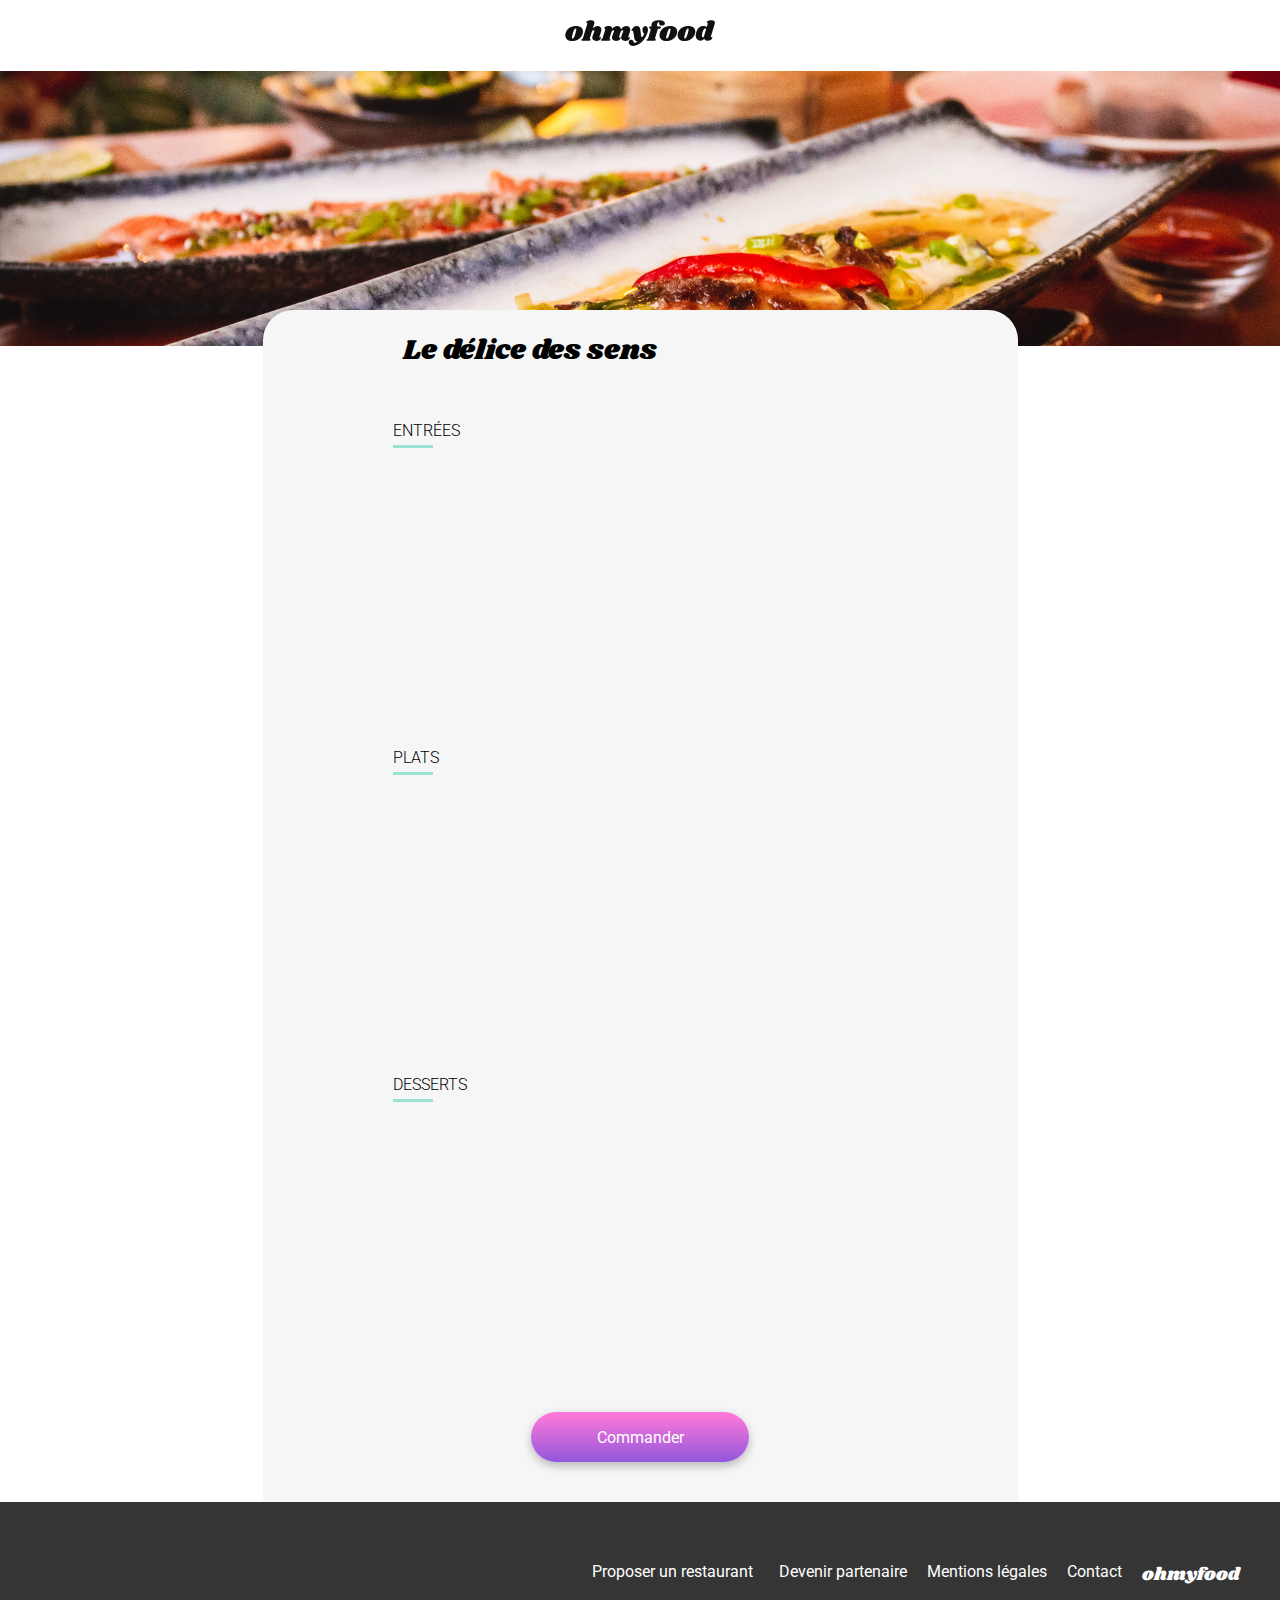
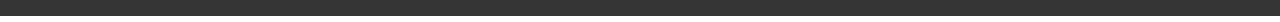
<file: restaurants/le_delice_des_sens.html>
<!DOCTYPE html>
<html lang="en">
   <head>
      <meta charset="UTF-8" />
      <meta name="viewport" content="width=device-width, initial-scale=1.0" />
      <title>Le délice des sens</title>
      <link rel="preconnect" href="https://fonts.googleapis.com" />
      <link rel="preconnect" href="https://fonts.gstatic.com" crossorigin />
      <link href="https://fonts.googleapis.com/css2?family=Shrikhand&display=swap" rel="stylesheet" />
      <link rel="preconnect" href="https://fonts.googleapis.com" />
      <link rel="preconnect" href="https://fonts.gstatic.com" crossorigin />
      <link
         href="https://fonts.googleapis.com/css2?family=Roboto:ital,wght@0,100;0,300;0,400;0,500;0,700;0,900;1,100;1,300;1,400;1,500;1,700;1,900&family=Shrikhand&display=swap"
         rel="stylesheet" />
      <link
         rel="stylesheet"
         href="https://cdnjs.cloudflare.com/ajax/libs/font-awesome/6.2.1/css/all.min.css"
         integrity="sha512-MV7K8+y+gLIBoVD59lQIYicR65iaqukzvf/nwasF0nqhPay5w/9lJmVM2hMDcnK1OnMGCdVK+iQrJ7lzPJQd1w=="
         crossorigin="anonymous"
         referrerpolicy="no-referrer" />
      <link rel="stylesheet" href="../assets/css/style.css" />
   </head>

   <body>
      <header class="header">
         <div class="header__menu">
            <div class="header__menu__arrow">
               <a href="../index.html">
                  <i class="fa-solid fa-arrow-left"></i>
               </a>
            </div>
            <div>
               <img class="logo" src="../assets/images/logo/ohmyfood@2x.svg" alt="logo" />
            </div>
         </div>
      </header>

      <main class="main">
         <img
            class="img"
            src="../assets/images/restaurants/louis-hansel-shotsoflouis-qNBGVyOCY8Q-unsplash.jpg"
            alt="restaurant" />
         <div class="background-menu">
            <div class="titre-menu">
               <h1 class="titre-menu__h1">Le délice des sens</h1>
               <div class="titre-menu__h1__heart">
                  <div class="titre-menu__h1__heart__premier">
                     <i class="fa-regular fa-heart"></i>
                  </div>
                  <div class="titre-menu__h1__heart__second">
                     <i class="fa-solid fa-heart"></i>
                  </div>
               </div>
            </div>

            <!-- ENTRÉES -->

            <div class="menu">
               <h2 class="menu__h2">ENTRÉES</h2>
               <div class="menu__h2__trait"></div>
               <div class="menu__h2__trait__cards">
                  <div class="menu__h2__trait__cards__plat">
                     <div class="menu__h2__trait__cards__plat__choix">
                        <h3 class="menu__h2__trait__cards__plat__choix__suspension">Tartare de thon</h3>
                        <p class="menu__h2__trait__cards__plat__choix__suspension">Assaisonné au yuzu</p>
                     </div>
                     <div class="menu__h2__trait__cards__plat__prix">
                        <p>25€</p>
                     </div>
                     <div class="checkbox">
                        <i class="fa-solid fa-circle-check"></i>
                     </div>
                  </div>

                  <div class="menu__h2__trait__cards__plat">
                     <div class="menu__h2__trait__cards__plat__choix">
                        <h3 class="menu__h2__trait__cards__plat__choix__suspension">Bouchée de homard croustillant</h3>
                        <p class="menu__h2__trait__cards__plat__choix__suspension">Et sa farandole de petits légumes</p>
                     </div>
                     <div class="menu__h2__trait__cards__plat__prix">
                        <p>35€</p>
                     </div>
                     <div class="checkbox">
                        <i class="fa-solid fa-circle-check"></i>
                     </div>
                  </div>
                  <div class="menu__h2__trait__cards__plat">
                     <div class="menu__h2__trait__cards__plat__choix">
                        <h3 class="menu__h2__trait__cards__plat__choix__suspension">Velouté de cèpes</h3>
                        <p class="menu__h2__trait__cards__plat__choix__suspension">Aux truffes</p>
                     </div>
                     <div class="menu__h2__trait__cards__plat__prix">
                        <p>20€</p>
                     </div>
                     <div class="checkbox">
                        <i class="fa-solid fa-circle-check"></i>
                     </div>
                  </div>
               </div>
            </div>

            <!-- PLATS -->

            <div class="menu">
               <h2 class="menu__h2">PLATS</h2>
               <div class="menu__h2__trait"></div>
               <div class="menu__h2__trait__cards">
                  <div class="menu__h2__trait__cards__plat">
                     <div class="menu__h2__trait__cards__plat__choix">
                        <h3 class="menu__h2__trait__cards__plat__choix__suspension">
                           Poulet rôti aux herbes de Provence
                        </h3>
                        <p class="menu__h2__trait__cards__plat__choix__suspension">Et sa crème de truffe</p>
                     </div>
                     <div class="menu__h2__trait__cards__plat__prix">
                        <p>40€</p>
                     </div>
                     <div class="checkbox">
                        <i class="fa-solid fa-circle-check"></i>
                     </div>
                  </div>
                  <div class="menu__h2__trait__cards__plat">
                     <div class="menu__h2__trait__cards__plat__choix">
                        <h3 class="menu__h2__trait__cards__plat__choix__suspension">Langouste rôtie</h3>
                        <p class="menu__h2__trait__cards__plat__choix__suspension">Et ses légumes de saison</p>
                     </div>
                     <div class="menu__h2__trait__cards__plat__prix">
                        <p>35€</p>
                     </div>
                     <div class="checkbox">
                        <i class="fa-solid fa-circle-check"></i>
                     </div>
                  </div>
                  <div class="menu__h2__trait__cards__plat">
                     <div class="menu__h2__trait__cards__plat__choix">
                        <h3 class="menu__h2__trait__cards__plat__choix__suspension">Côte de bœuf Angus</h3>
                        <p class="menu__h2__trait__cards__plat__choix__suspension">Et sa purée de panais</p>
                     </div>
                     <div class="menu__h2__trait__cards__plat__prix">
                        <p>44€</p>
                     </div>
                     <div class="checkbox">
                        <i class="fa-solid fa-circle-check"></i>
                     </div>
                  </div>
               </div>
            </div>

            <!-- DESSERTS -->

            <div class="menu">
               <h2 class="menu__h2">DESSERTS</h2>
               <div class="menu__h2__trait"></div>
               <div class="menu__h2__trait__cards">
                  <div class="menu__h2__trait__cards__plat">
                     <div class="menu__h2__trait__cards__plat__choix">
                        <h3 class="menu__h2__trait__cards__plat__choix__suspension">Farandole de desserts</h3>
                        <p class="menu__h2__trait__cards__plat__choix__suspension">Du chef</p>
                     </div>
                     <div class="menu__h2__trait__cards__plat__prix">
                        <p>18€</p>
                     </div>
                     <div class="checkbox">
                        <i class="fa-solid fa-circle-check"></i>
                     </div>
                  </div>
                  <div class="menu__h2__trait__cards__plat">
                     <div class="menu__h2__trait__cards__plat__choix">
                        <h3 class="menu__h2__trait__cards__plat__choix__suspension">Crème brulée</h3>
                        <p class="menu__h2__trait__cards__plat__choix__suspension">Revisitée</p>
                     </div>
                     <div class="menu__h2__trait__cards__plat__prix">
                        <p>22€</p>
                     </div>
                     <div class="checkbox">
                        <i class="fa-solid fa-circle-check"></i>
                     </div>
                  </div>
                  <div class="menu__h2__trait__cards__plat">
                     <div class="menu__h2__trait__cards__plat__choix">
                        <h3 class="menu__h2__trait__cards__plat__choix__suspension">Tiramisu</h3>
                        <p class="menu__h2__trait__cards__plat__choix__suspension">À la noisette</p>
                     </div>
                     <div class="menu__h2__trait__cards__plat__prix">
                        <p>23€</p>
                     </div>
                     <div class="checkbox">
                        <i class="fa-solid fa-circle-check"></i>
                     </div>
                  </div>
               </div>
            </div>

            <div class="menu-button">
               <button type="button" class="explorer__h1__p__button">Commander</button>
            </div>
         </div>

         <footer class="footer">
            <p class="footer__logo">ohmyfood</p>
            <ul class="footer__logo__ul">
               <li class="footer__logo__ul__li">
                  <a href="#">
                     <i class="fa-solid fa-utensils icon"></i>
                     Proposer un restaurant
                  </a>
               </li>
               <li class="footer__logo__ul__li">
                  <a href="#">
                     <i class="fa-solid fa-handshake-angle icon-partenaire"></i>
                     Devenir partenaire
                  </a>
               </li>
               <li class="footer__logo__ul__li">
                  <a href="#">Mentions légales</a>
               </li>
               <li class="footer__logo__ul__li">
                  <a href="mailto:contact@ohmyfood.com">Contact</a>
               </li>
            </ul>
         </footer>
      </main>
   </body>
</html>
</file>
<file: assets/css/style.css>
@keyframes slide {
  from {
    opacity: 0;
    transform: translateX(100%);
  }
  to {
    opacity: 1;
    transform: translateX(0%);
  }
}
img {
  -o-object-fit: cover;
     object-fit: cover;
  width: 100%;
}

ul li {
  list-style-type: none;
}

body {
  font-family: "Roboto", sans-serif;
}

html {
  box-sizing: border-box;
}

*, *::before, *::after {
  box-sizing: inherit;
}

body, h1, h2, h3, h4, h5, h6, p, ul, ol, figure, blockquote, dl, dd {
  margin: 0;
  padding: 0;
}

a {
  color: inherit;
  text-decoration: none;
}
a:visited {
  color: inherit;
}

li {
  list-style: none;
}

.header {
  display: flex;
  flex-direction: column;
  align-items: center;
  padding: 20px 0 10px 0;
  width: 100%;
}
.header__menu {
  display: flex;
  justify-content: space-between;
}
.header__menu__arrow {
  cursor: pointer;
  position: absolute;
  left: 20px;
  font-size: 1.125rem;
}

.logo {
  display: flex;
  width: 150px;
  padding-bottom: 15px;
}

/* Footer */
.footer {
  display: flex;
  width: 100%;
  height: 186px;
  flex-direction: column;
  justify-content: center;
  padding: 0 0 0 20px;
  background-color: #353535;
  color: #ffffff;
}
.footer__logo {
  font-size: 1.125rem;
  font-family: "Shrikhand", serif;
  padding: 10px 0 20px 0;
}
.footer__logo__ul__li {
  padding-bottom: 5px;
}

.icon {
  padding-right: 12px;
}

.icon-partenaire {
  padding-right: 6px;
}

@media (min-width: 992px) {
  .footer {
    flex-direction: row-reverse;
    justify-content: space-between;
    justify-content: right;
    height: 114px;
  }
  .footer__logo {
    padding: 60px 40px 60px 60px;
  }
  .footer__logo__ul {
    display: flex;
    flex-direction: row;
  }
  .footer__logo__ul__li {
    padding: 60px 20px 20px 0;
  }
}
@media (min-width: 768px) {
  .footer {
    flex-direction: row-reverse;
    justify-content: space-between;
    justify-content: right;
    height: 114px;
  }
  .footer__logo {
    padding: 60px 40px 60px 0;
  }
  .footer__logo__ul {
    display: flex;
    flex-direction: row;
  }
  .footer__logo__ul__li {
    padding: 60px 20px 20px 0;
  }
}
/* Section Localisation */
.localisation {
  display: flex;
  align-items: center;
  justify-content: center;
  background-color: #eaeaea;
  height: 50px;
  box-shadow: 0px -2px 4px rgba(0, 0, 0, 0.25), 0px 4px 4px rgba(0, 0, 0, 0.25);
  z-index: 1;
  position: relative;
  font-weight: 500;
}
.localisation__logo {
  padding-right: 10px;
  color: #353535;
}

@media (min-width: 992px) {
  .localisation {
    box-shadow: none;
  }
}
@media (min-width: 1440px) {
  .localisation {
    box-shadow: none;
  }
}
/* Section Explorer */
.explorer {
  display: flex;
  align-items: center;
  justify-content: center;
  flex-direction: column;
  background-color: #f6f6f6;
  padding-bottom: 50px;
}
.explorer__h1 {
  text-align: center;
  font-size: 1.5rem;
  font-family: "Roboto", sans-serif;
  padding: 30px 10px 0 10px;
}
.explorer__h1__p {
  text-align: center;
  font-size: 1.125rem;
  font-family: "Roboto", sans-serif;
  padding: 10px 10px 25px 10px;
  color: #353535;
  font-weight: 300;
}
.explorer__h1__p__button {
  border: none;
  width: 218px;
  height: 50px;
  cursor: pointer;
  border-radius: 30px;
  background: linear-gradient(0deg, #9356dc 0%, #ff79da 97%);
  color: #ffffff;
  font-size: 1rem;
  font-family: "Roboto", sans-serif;
  box-shadow: 0px 4px 10px rgba(0, 0, 0, 0.25);
  transition: all 400ms ease-in-out;
}
.explorer__h1__p__button:hover {
  opacity: 0.85;
  box-shadow: 0px 4px 15px rgba(0, 0, 0, 0.35);
}

@media (min-width: 992px) {
  .explorer__h1 {
    padding-bottom: 10px;
    font-size: 2.5rem;
  }
}
/* Section Fonctionnement */
.fonctionnement {
  display: flex;
  flex-direction: column;
  padding-top: 40px;
  width: 100%;
}
.fonctionnement__h2 {
  font-family: "Roboto", sans-serif;
  font-weight: 700;
  padding-left: 20px;
}
.fonctionnement__h2__liste__ul {
  padding-bottom: 50px;
}
.fonctionnement__h2__liste__ul__li {
  display: flex;
  width: 90%;
  height: 72px;
  font-weight: 500;
  background-color: #f6f6f6;
  box-shadow: 0px 4px 15px rgba(0, 0, 0, 0.15);
  border-radius: 20px;
  font-size: 1rem;
  margin: 15px 10px 25px 20px;
  text-align: center;
  align-items: center;
  padding-left: 40px;
  gap: 25px;
  position: relative;
}
.fonctionnement__h2__liste__ul__li__number {
  color: #ffffff;
  background-color: #9356dc;
  border-radius: 50%;
  font-size: 0.938rem;
  width: 25px;
  height: 25px;
  display: flex;
  justify-content: center;
  align-items: center;
  position: absolute;
  left: -12.5px;
}

.greylogo {
  color: #7e7e7e;
}

.purplelogo {
  color: #9356dc;
}

@media (min-width: 768px) {
  .fonctionnement {
    padding: 30px 30px 30px 30px;
  }
  .fonctionnement__h2 {
    padding-bottom: 10px;
  }
  .fonctionnement__h2__liste__ul {
    display: flex;
    width: 100%;
  }
  .fonctionnement__h2__liste__ul__li {
    text-align: start;
    padding-left: 30px;
  }
}
@media (min-width: 992px) {
  .fonctionnement {
    display: flex;
    padding: 30px 30px 30px 30px;
  }
}
@media (min-width: 1440px) {
  .fonctionnement {
    padding: 50px 160px 0 160px;
  }
}
/* Section Restaurants */
.restaurants {
  background-color: #f6f6f6;
  width: 100%;
  padding: 50px 30px 50px 30px;
}
.restaurants__h2 {
  font-family: "Roboto", sans-serif;
  padding-bottom: 15px;
}
.restaurants__h2__box__a__card {
  border-radius: 20px;
  background-color: #ffffff;
  margin-bottom: 20px;
  position: relative;
}
.restaurants__h2__box__a__card__img {
  border-radius: 20px 20px 0 0;
  height: 200px;
}
.restaurants__h2__box__a__card__img__h3 {
  font-family: "Roboto", sans-serif;
  padding-left: 15px;
  font-size: 1.125rem;
  padding: 10px 0 0 10px;
}
.restaurants__h2__box__a__card__img__h3__p {
  font-family: "Roboto", sans-serif;
  padding-left: 15px;
  font-size: 1.063rem;
  padding: 0 0 10px 10px;
  font-weight: 300;
}

.new {
  position: absolute;
  background-color: #99e2d0;
  color: #008766;
  padding: 5px 10px 5px 10px;
  border-radius: 2px;
  font-size: 1rem;
  font-family: "Roboto", sans-serif;
  text-align: center;
  top: 0;
  right: 0;
  margin: 15px 15px 0 0;
}

.logo-heart {
  position: relative;
  padding-right: 30px;
  font-size: 1.5rem;
  display: flex;
  align-items: center;
  justify-content: center;
}
.logo-heart__premier {
  position: absolute;
  color: #101010;
}
.logo-heart__second {
  position: absolute;
  opacity: 0;
  background: linear-gradient(180deg, #9356dc 0%, #ff79da 97%);
  background-clip: text;
  -webkit-background-clip: text;
  -webkit-text-fill-color: transparent;
  transition: all 400ms ease-in-out;
}
.logo-heart__second:hover {
  opacity: 1;
  transform: scale(1.1);
}

.info-restaurants {
  display: flex;
  justify-content: space-between;
  align-items: center;
}

@media (min-width: 768px) {
  .restaurants {
    width: 100%;
    padding: 30px 30px 30px 30px;
  }
  .restaurants__h2__box {
    display: flex;
    justify-content: space-between;
    flex-wrap: wrap;
    gap: 50px;
  }
  .restaurants__h2__box__a {
    display: block;
    width: calc(50% - 50px);
  }
  .restaurants__h2__box__a__card {
    display: flex;
    flex-direction: column;
    justify-content: center;
    height: 251px;
    padding-bottom: 10px;
  }
}
@media (min-width: 992px) {
  .restaurants__h2 {
    padding-left: 30px;
  }
  .restaurants__h2__box {
    padding: 30px 30px 30px 30px;
  }
}
@media (min-width: 1440px) {
  .restaurants__h2 {
    padding: 0 0 20px 150px;
  }
  .restaurants__h2__box {
    padding: 0 150px 0 150px;
  }
  .restaurants__h2__box__a__card {
    margin-bottom: 0;
  }
}
.background-menu {
  background-color: #f6f6f6;
  border-radius: 30px 30px 0 0;
  z-index: 1;
  position: relative;
  margin: -40px auto 0 auto;
  padding: 0 10px 0 10px;
}

.img {
  width: 100%;
  height: 275px;
}

.titre-menu {
  display: flex;
  justify-content: space-between;
}
.titre-menu__h1 {
  font-size: 1.75rem;
  font-weight: 400;
  font-family: "Shrikhand", serif;
  padding: 20px 0 20px 10px;
}
.titre-menu__h1__heart {
  padding-right: 30px;
  font-size: 1.5rem;
  position: relative;
  display: flex;
  align-items: center;
  justify-content: center;
}
.titre-menu__h1__heart__premier {
  position: absolute;
  color: #101010;
}
.titre-menu__h1__heart__second {
  position: absolute;
  opacity: 0;
  background: linear-gradient(180deg, #9356dc 0%, #ff79da 97%);
  background-clip: text;
  -webkit-background-clip: text;
  -webkit-text-fill-color: transparent;
  transition: all 400ms ease-in-out;
}
.titre-menu__h1__heart__second:hover {
  opacity: 1;
  transform: scale(1.1);
}

@media (min-width: 320px) {
  .titre-menu__h1__heart {
    padding-left: 20px;
  }
}
@media (min-width: 768px) {
  .background-menu {
    width: 555px;
    padding: 0 80px 0 80px;
  }
}
@media (min-width: 992px) {
  .background-menu {
    width: 755px;
    padding: 0 130px 0 130px;
  }
}
@media (min-width: 1440px) {
  .background-menu {
    width: 1055px;
    padding: 0 170px 0 170px;
  }
  .titre-menu {
    justify-content: center;
    gap: 30px;
  }
}
.menu {
  overflow: hidden;
}
.menu__h2 {
  font-size: 1rem;
  font-family: "Roboto", sans-serif;
  font-weight: 300;
  padding: 10px 0 0 0;
  margin-top: 20px;
}
.menu__h2__trait {
  width: 40px;
  height: 3px;
  margin: 5px 0 0 0;
  background-color: #99e2d0;
}
.menu__h2__trait__cards {
  display: flex;
  flex-direction: column;
  align-items: center;
}
.menu__h2__trait__cards__plat {
  background-color: #ffffff;
  border-radius: 15px;
  font-family: "Roboto", sans-serif;
  font-weight: 300;
  margin: 20px 0 0 0;
  padding: 10px 0 10px 15px;
  width: 100%;
  height: 70px;
  display: flex;
  align-items: center;
  opacity: 0;
  animation: slide 2000ms ease forwards;
}
.menu__h2__trait__cards__plat:nth-child(1) {
  animation: slide 2000ms ease forwards;
  animation-delay: 200ms;
}
.menu__h2__trait__cards__plat:nth-child(2) {
  animation: slide 2000ms ease forwards;
  animation-delay: 400ms;
}
.menu__h2__trait__cards__plat:nth-child(3) {
  animation: slide 2000ms ease forwards;
  animation-delay: 600ms;
}
.menu__h2__trait__cards__plat:nth-child(4) {
  animation: slide 2000ms ease forwards;
  animation-delay: 800ms;
}
.menu__h2__trait__cards__plat:nth-child(5) {
  animation: slide 2000ms ease forwards;
  animation-delay: 1000ms;
}
.menu__h2__trait__cards__plat:nth-child(6) {
  animation: slide 2000ms ease forwards;
  animation-delay: 1200ms;
}
.menu__h2__trait__cards__plat:nth-child(7) {
  animation: slide 2000ms ease forwards;
  animation-delay: 1400ms;
}
.menu__h2__trait__cards__plat:nth-child(8) {
  animation: slide 2000ms ease forwards;
  animation-delay: 1600ms;
}
.menu__h2__trait__cards__plat:nth-child(9) {
  animation: slide 2000ms ease forwards;
  animation-delay: 1800ms;
}
.menu__h2__trait__cards__plat:nth-child(10) {
  animation: slide 2000ms ease forwards;
  animation-delay: 2000ms;
}
.menu__h2__trait__cards__plat__choix {
  flex-grow: 1;
  width: 10%;
  overflow: hidden;
  white-space: nowrap;
}
.menu__h2__trait__cards__plat__choix__suspension {
  overflow: hidden;
  text-overflow: ellipsis;
}
.menu__h2__trait__cards__plat__prix {
  display: flex;
  padding-right: 15px;
  font-weight: 700;
  align-items: end;
  justify-content: end;
  width: 60px;
  height: 100%;
}
.menu__h2__trait__cards__plat .checkbox {
  background-color: #99e2d0;
  color: #ffffff;
  font-size: 1.125rem;
  border-radius: 0 15px 15px 0;
  display: flex;
  align-items: center;
  justify-content: center;
  transition: width 400ms ease-in-out;
  width: 0%;
  height: 70px;
  overflow: hidden;
}
.menu__h2__trait__cards__plat:hover .checkbox {
  width: 20%;
}

.menu-button {
  display: flex;
  align-items: center;
  justify-content: center;
  margin-top: 40px;
  padding-bottom: 40px;
}
.menu-button__button:hover {
  opacity: 0.85;
  box-shadow: 0px 4px 15px rgba(0, 0, 0, 0.35);
}

.intro {
  background-image: linear-gradient(to right top, #ff79da, #7d33d8, #9356dc, #a477db, #99e2d0, #52dab8, #44e0b9, #44e0b9, #52dab8, #99e2d0, #a477db, #9356dc, #7d33d8, #ff79da);
  width: 100%;
  height: 100%;
  animation: intro 3000ms linear forwards;
  z-index: 2;
  position: fixed;
  display: flex;
  align-items: center;
  justify-content: center;
}

@keyframes intro {
  0% {
    opacity: 1;
  }
  80% {
    opacity: 1;
  }
  90% {
    opacity: 0;
    visibility: hidden;
  }
  100% {
    opacity: 0;
    visibility: hidden;
  }
}
.loader {
  color: #ffffff;
  font-family: "Shrikhand", serif;
  font-size: 1.875rem;
  display: flex;
  align-items: center;
  justify-content: center;
  animation: loader-opacity 400ms linear forwards;
  animation-delay: 4000ms;
}
.loader__1 {
  animation: loader 1000ms linear infinite;
  animation-delay: 200ms;
}
.loader__2 {
  animation: loader 1000ms linear infinite;
  animation-delay: 400ms;
}
.loader__3 {
  animation: loader 1000ms linear infinite;
  animation-delay: 600ms;
}

@keyframes loader {
  0% {
    opacity: 1;
    transform: scaleY(1);
  }
  50% {
    opacity: 1;
    transform: scaleY(1.3);
  }
  100% {
    opacity: 1;
    transform: scaleY(1);
  }
}
@keyframes loader-opacity {
  0% {
    opacity: 1;
  }
  100% {
    opacity: 0;
  }
}/*# sourceMappingURL=style.css.map */
</file>
